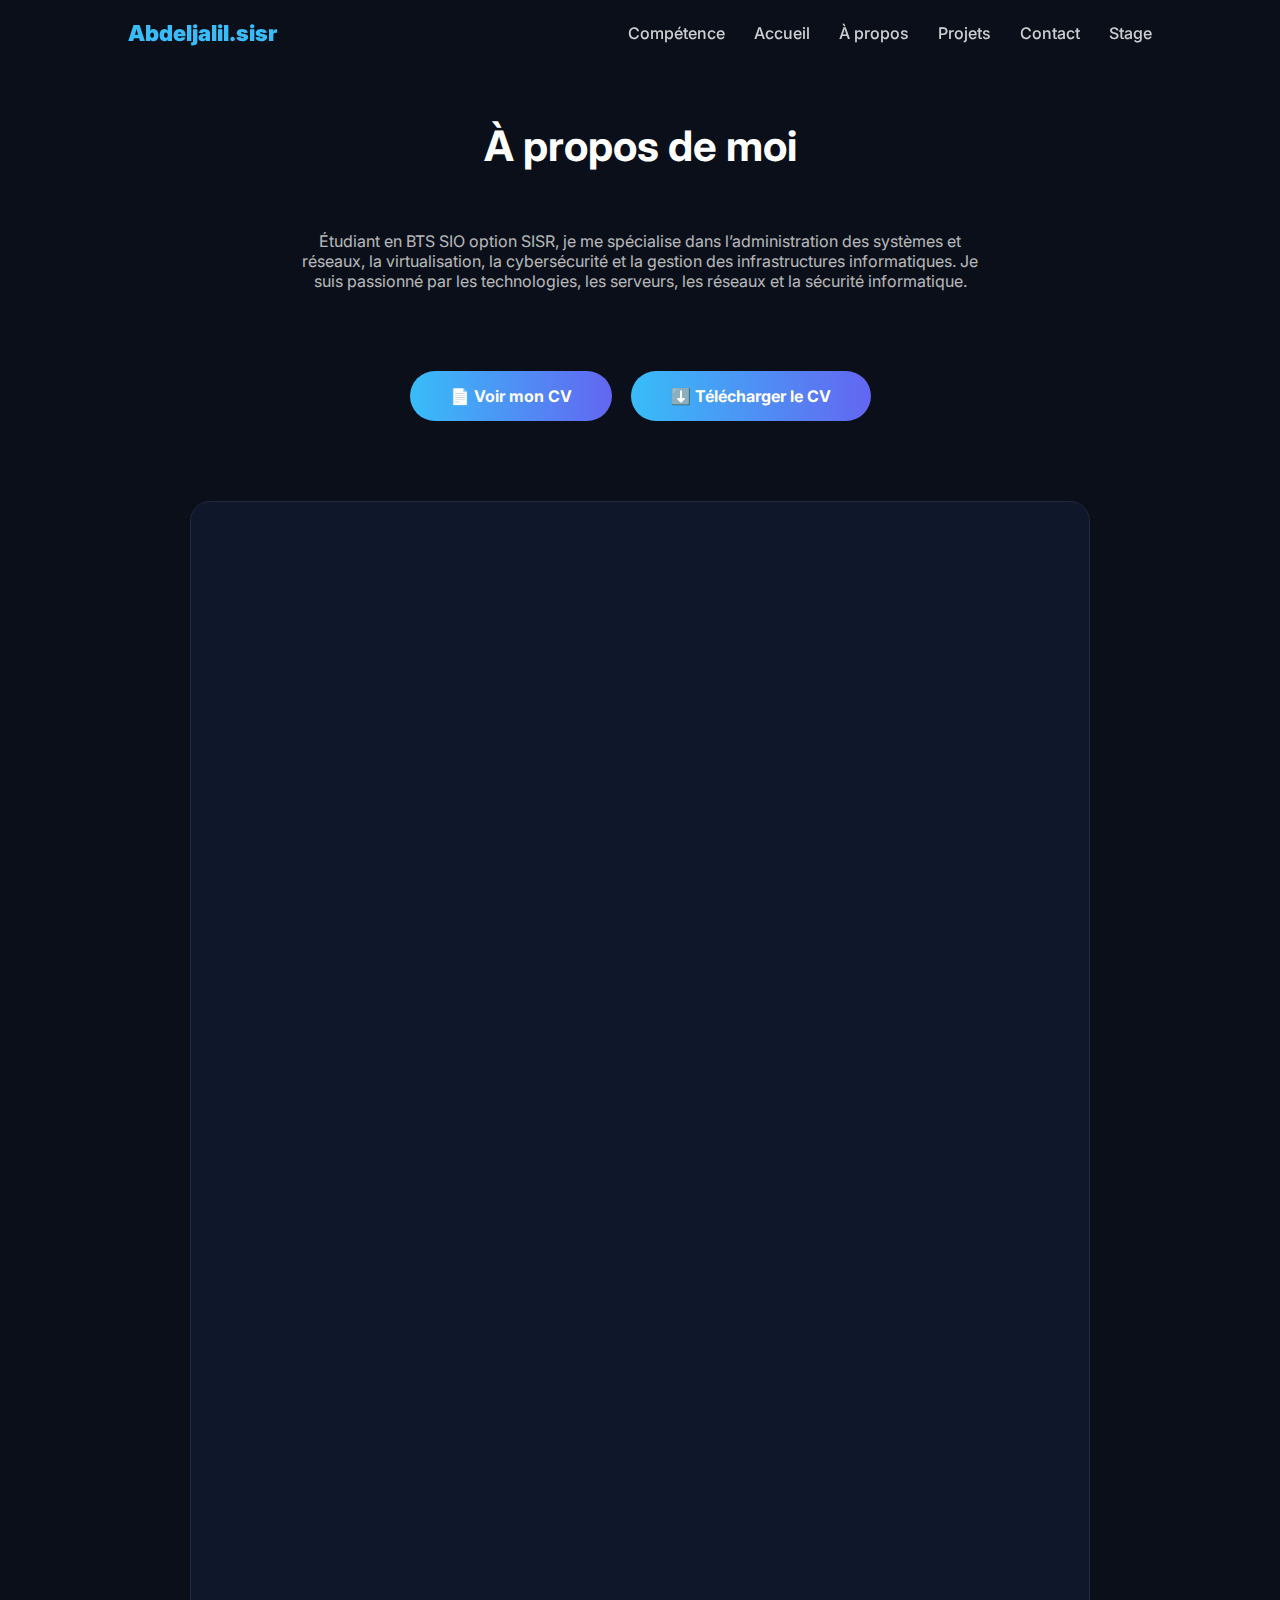
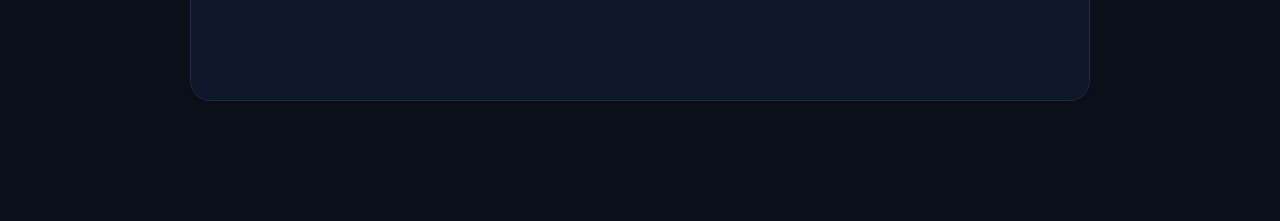
<file: about.html>
<!DOCTYPE html>
<html lang="fr">
<head>
  <meta charset="UTF-8">
  <title>À propos</title>
  <link rel="stylesheet" href="styles.css">
</head>
<body>

<header>
  <div class="logo">Abdeljalil.sisr</div>
  <nav>
    <a href="tableau_compétence.html">Compétence</a>
    <a href="index.html">Accueil</a>
    <a href="about.html">À propos</a>
    <a href="projects.html">Projets</a>
    <a href="contact.html">Contact</a>
    <a href="stage.html">Stage</a>
  </nav>
</header>

<section>
  <h2 class="section-title">À propos de moi</h2>

  <p style="max-width:700px;margin:auto;text-align:center;opacity:0.7;">
    Étudiant en BTS SIO option SISR, je me spécialise dans l’administration des systèmes et réseaux,
    la virtualisation, la cybersécurité et la gestion des infrastructures informatiques.
    Je suis passionné par les technologies, les serveurs, les réseaux et la sécurité informatique.
  </p>

  <!-- BOUTONS -->
  <div style="text-align:center; margin-top:40px;">
    <a href="CV - Étudiant en BTS SIO (1) (1).pdf" class="btn" target="_blank">📄 Voir mon CV</a>
    <a href="CV - Étudiant en BTS SIO (1) (1).pdf" class="btn" download style="margin-left:15px;">⬇️ Télécharger le CV</a>
  </div>

  <!-- AFFICHAGE DU CV DANS LA PAGE -->
  <div style="margin-top:80px; display:flex; justify-content:center;">
    <iframe 
      src="CV - Étudiant en BTS SIO (1) (1).pdf"
      width="900"
      height="1200"
      style="border-radius:20px; border:1px solid #1e293b; background:#0f172a;">
    </iframe>
  </div>

</section>


</body>
</html>
</file>
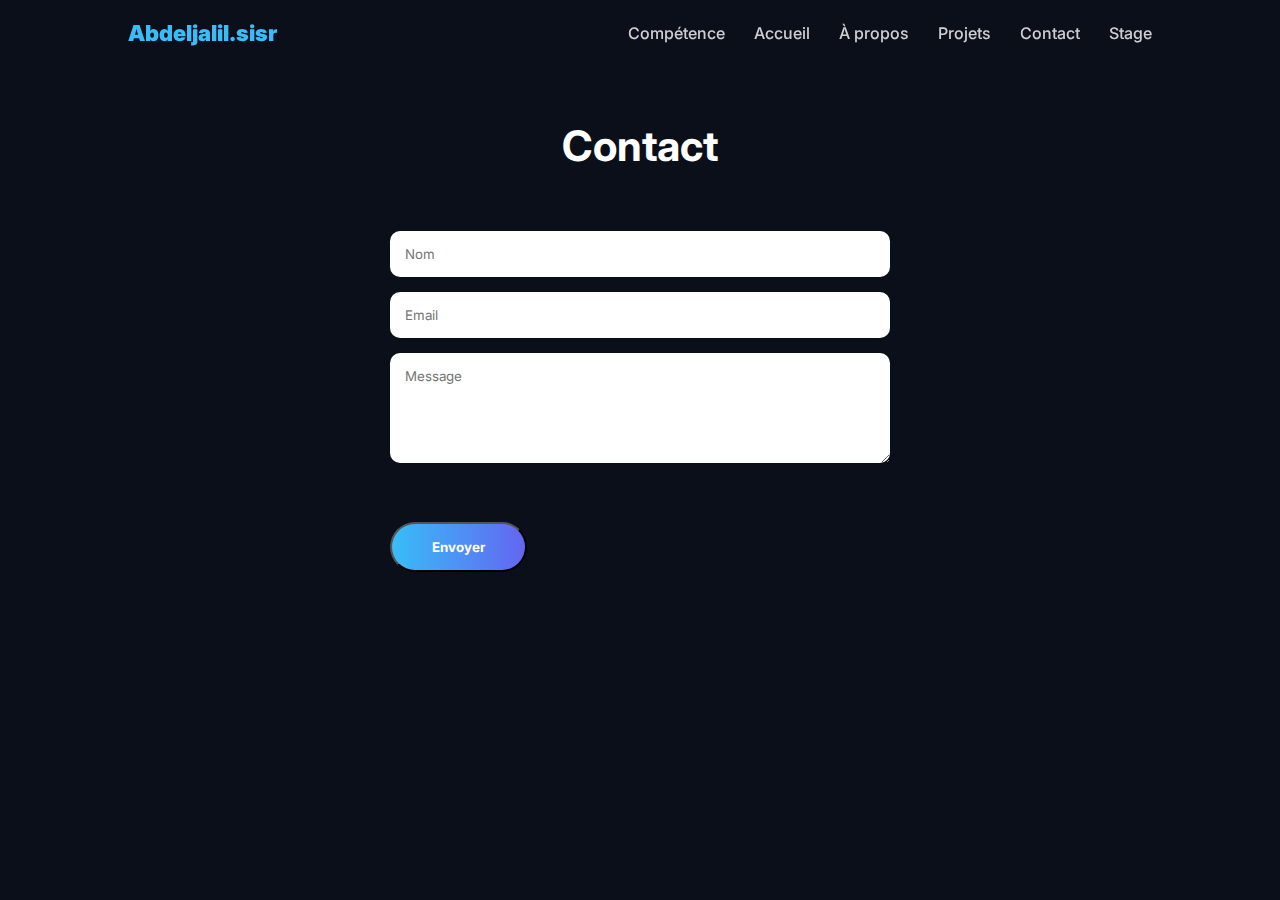
<file: contact.html>
<!DOCTYPE html>
<html lang="fr">
<head>
  <meta charset="UTF-8">
  <title>Contact</title>
  <link rel="stylesheet" href="styles.css">
</head>
<body>

<header>
  <div class="logo">Abdeljalil.sisr</div>
  <nav>
    <a href="tableau_compétence.html">Compétence</a>
    <a href="index.html">Accueil</a>
    <a href="about.html">À propos</a>
    <a href="projects.html">Projets</a>
    <a href="contact.html">Contact</a>
    <a href="stage.html">Stage</a>
  </nav>
</header>

<section>
  <h2 class="section-title">Contact</h2>

<form action="https://formspree.io/f/xvzzokbl" method="POST">
  <input type="text" name="name" placeholder="Nom" required>
  <input type="email" name="_replyto" placeholder="Email" required>
  <textarea name="message" rows="5" placeholder="Message" required></textarea>
  <button class="btn" type="submit">Envoyer</button>
</form>

</section>

</body>
</html>
</file>
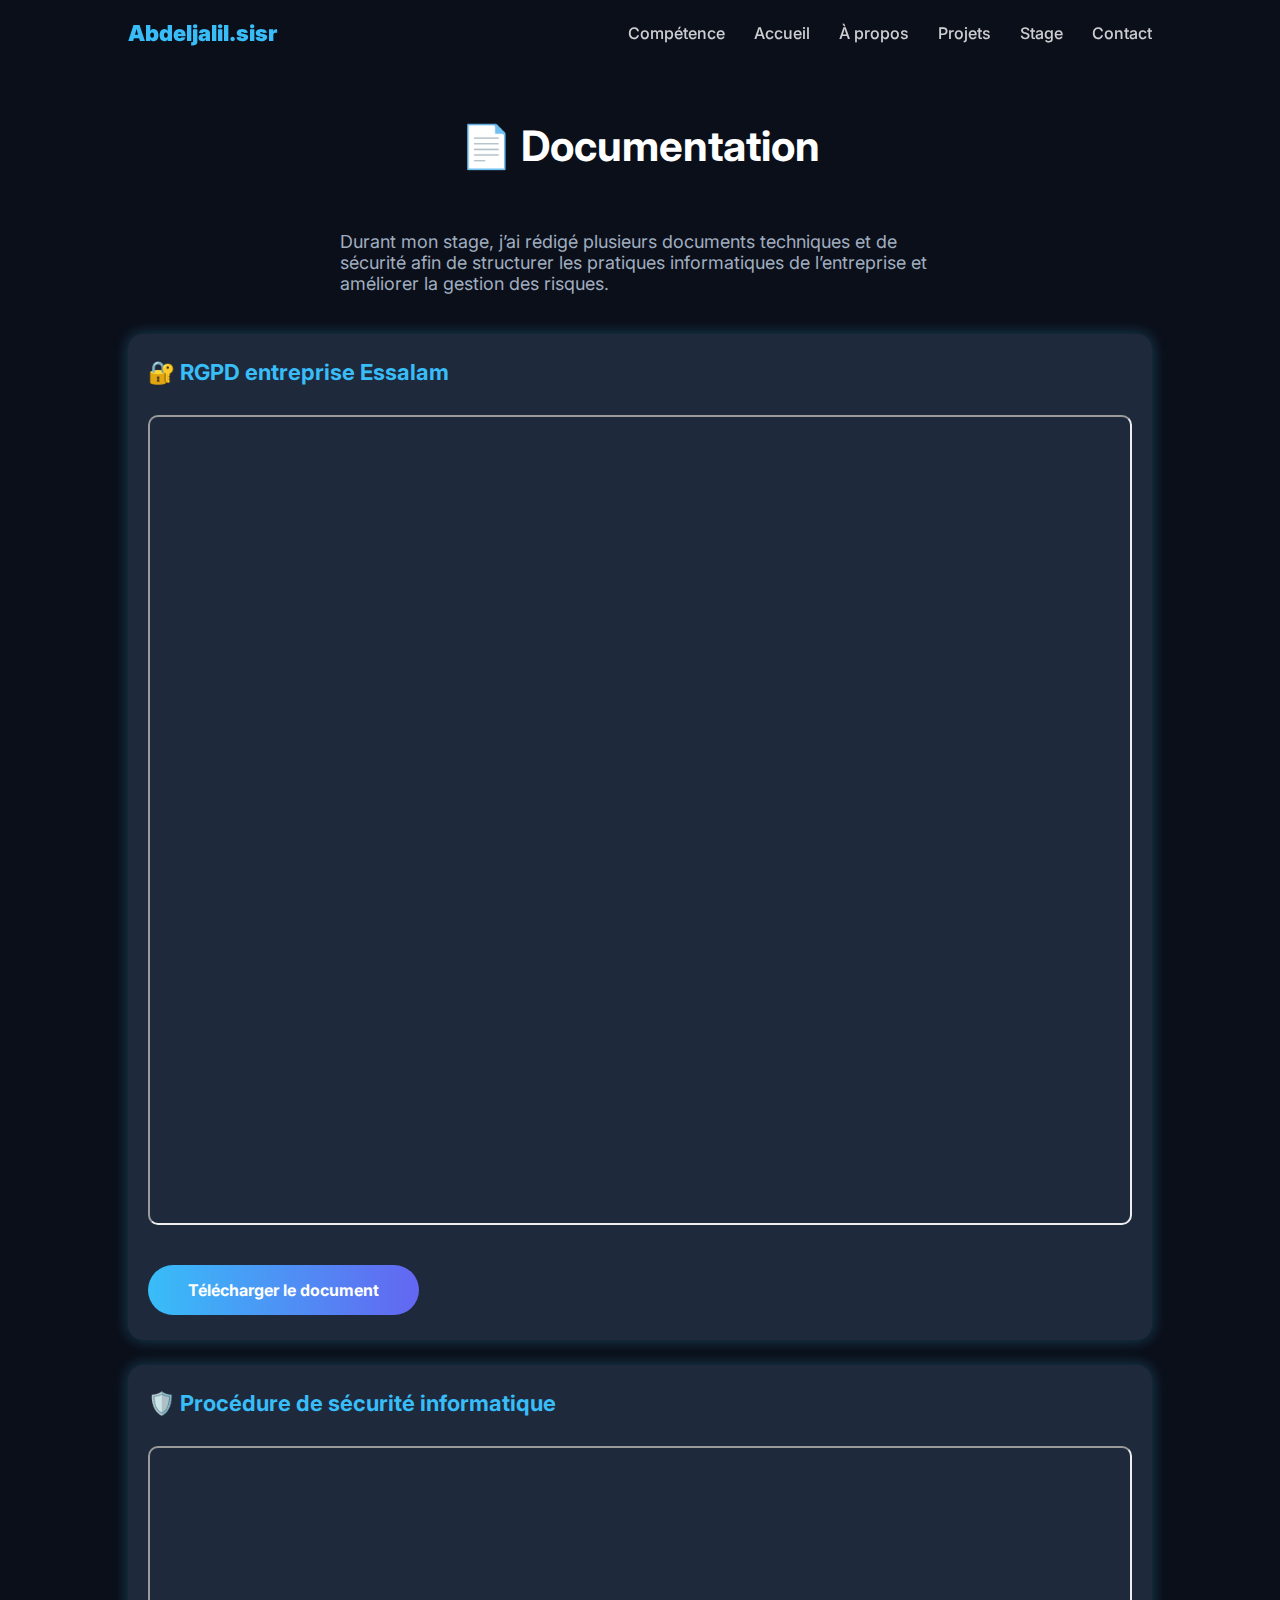
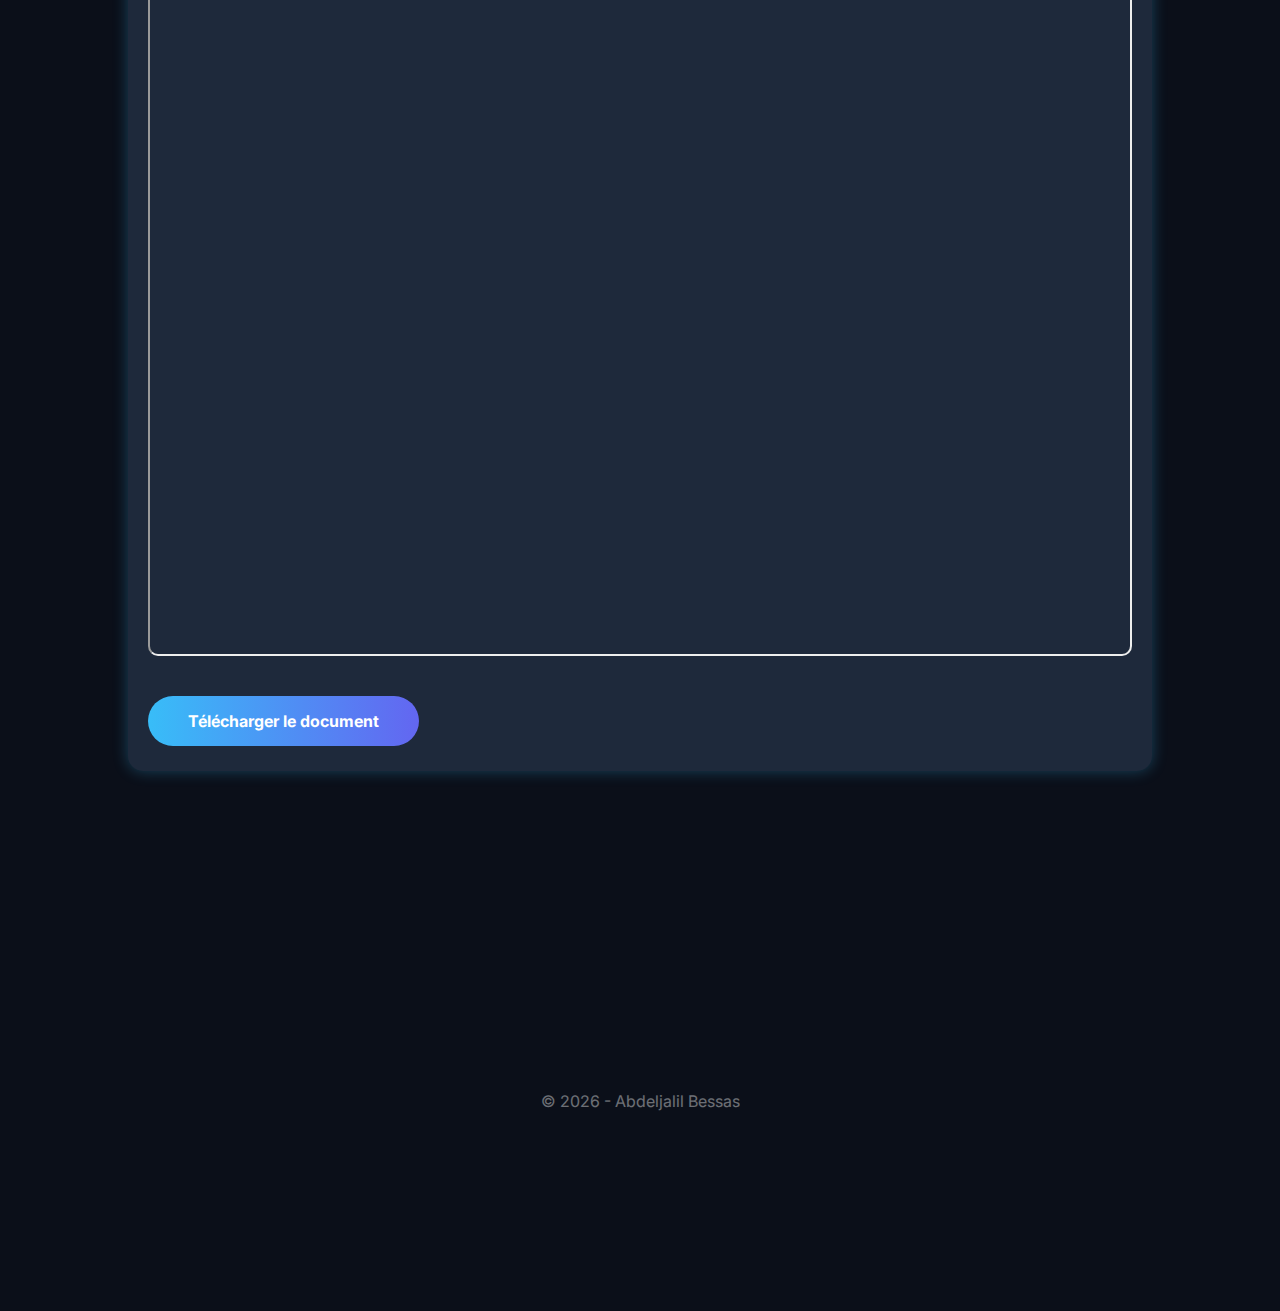
<file: documentation.html>
<!DOCTYPE html>
<html lang="fr">
<head>
  <meta charset="UTF-8" />
  <meta name="viewport" content="width=device-width, initial-scale=1" />
  <title>Documentation</title>
  <link rel="stylesheet" href="styles.css" />
</head>

<body>

<header>
  <div class="logo">Abdeljalil.sisr</div>
  <nav>
    <a href="tableau_compétence.html">Compétence</a>
    <a href="index.html">Accueil</a>
    <a href="about.html">À propos</a>
    <a href="projects.html">Projets</a>
    <a href="stage.html">Stage</a>
    <a href="contact.html">Contact</a>
  </nav>
</header>

<section class="section">

  <h2 class="section-title">📄 Documentation</h2>

  <p class="missions-intro">
    Durant mon stage, j’ai rédigé plusieurs documents techniques et de sécurité afin de structurer les pratiques informatiques de l’entreprise et améliorer la gestion des risques.
  </p>

  <div class="missions-grid">

    <!-- DOC 1 -->
    <div class="mission-card large">
      <h3>🔐 RGPD entreprise Essalam</h3>

      <div class="pdf-container">
        <iframe src="https://onedrive.live.com/:w:/g/personal/69364C7551FB78CE/IQDOy7s0TAA4T7zZJiIhOPDMAd27yycbO6EoIVI6le8l0cA?resid=69364C7551FB78CE!s34bbcbce004c4f38bcd926222138f0cc&ithint=file%2Cdocx&e=aFVSoD&migratedtospo=true&redeem=aHR0cHM6Ly8xZHJ2Lm1zL3cvYy82OTM2NGM3NTUxZmI3OGNlL0lRRE95N3MwVEFBNFQ3elpKaUloT1BETUFkMjd5eWNiTzZFb0lWSTZsZThsMGNBP2U9YUZWU29E"></iframe>
      </div>

      <a href="RGPD_entreprise_Essalam.docx" class="btn" download>
        Télécharger le document
      </a>
    </div>

    <!-- DOC 2 -->
    <div class="mission-card large">
      <h3>🛡️ Procédure de sécurité informatique</h3>

      <div class="pdf-container">
        <iframe src="https://onedrive.live.com/:w:/g/personal/69364c7551fb78ce/IQBCcvraAqDsTZqo63vd0Qr3AbQPo0_POnaSfGGXrC16N34?rtime=ISA3c8Kg3kg&redeem=aHR0cHM6Ly8xZHJ2Lm1zL3cvYy82OTM2NGM3NTUxZmI3OGNlL0lRQkNjdnJhQXFEc1RacW82M3ZkMFFyM0FiUVBvMF9QT25hU2ZHR1hyQzE2TjM0P2U9QmQ4ZXN2"></iframe>
      </div>

      <a href="Procédure_de_sécurité_informatique.docx" class="btn" download>
        Télécharger le document
      </a>
    </div>

  </div>

</section>

<footer>
  © 2026 - Abdeljalil Bessas
</footer>

</body>
</html>
</file>
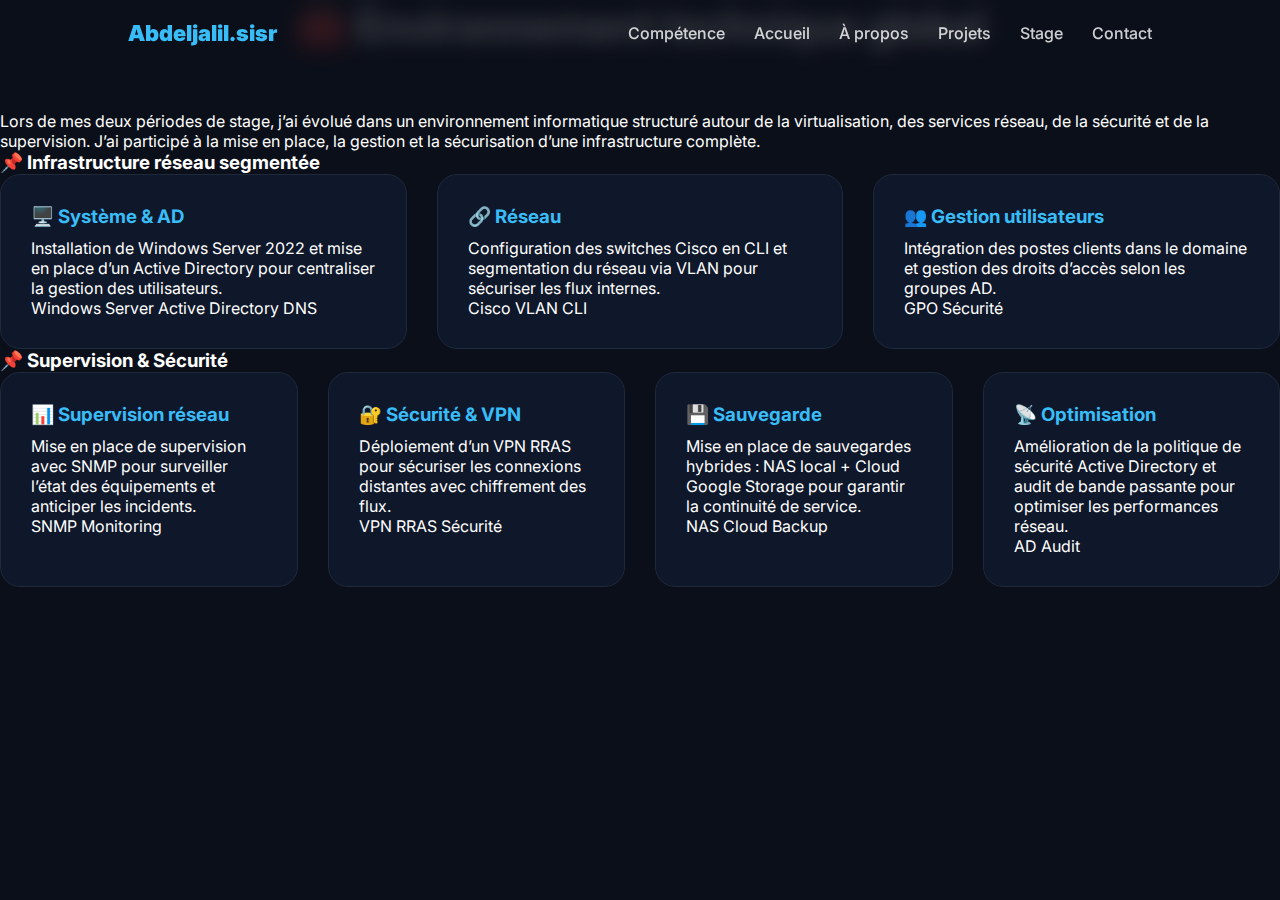
<file: environnement2.html>
<!DOCTYPE html>
<html lang="fr">
<head>
  <meta charset="UTF-8" />
  <meta name="viewport" content="width=device-width, initial-scale=1" />
  <title>Environnement technique</title>
  <link rel="stylesheet" href="styles.css" />
</head>
<body>
  <header>
    <div class="logo">Abdeljalil.sisr</div>
    <nav>
      <a href="tableau_compétence.html">Compétence</a>
      <a href="index.html">Accueil</a>
      <a href="about.html">À propos</a>
      <a href="projects.html">Projets</a>
      <a href="stage.html">Stage</a>
      <a href="contact.html">Contact</a>
    </nav>
  </header>

  <div class="container">

  <h2 class="section-title">🧰 Environnement technique global</h2>

  <p class="intro">
    Lors de mes deux périodes de stage, j’ai évolué dans un environnement informatique structuré
    autour de la virtualisation, des services réseau, de la sécurité et de la supervision.
    J’ai participé à la mise en place, la gestion et la sécurisation d’une infrastructure complète.
  </p>

  <!-- STAGE 1 -->
  <div class="section-block">
    <h3 class="stage-title">📌 Infrastructure réseau segmentée</h3>

    <div class="grid">

      <div class="card">
        <h3>🖥️ Système & AD</h3>
        <p>
          Installation de Windows Server 2022 et mise en place d’un Active Directory
          pour centraliser la gestion des utilisateurs.
        </p>
        <span class="tag">Windows Server</span>
        <span class="tag">Active Directory</span>
        <span class="tag">DNS</span>
      </div>

      <div class="card">
        <h3>🔗 Réseau</h3>
        <p>
          Configuration des switches Cisco en CLI et segmentation du réseau via VLAN
          pour sécuriser les flux internes.
        </p>
        <span class="tag">Cisco</span>
        <span class="tag">VLAN</span>
        <span class="tag">CLI</span>
      </div>

      <div class="card">
        <h3>👥 Gestion utilisateurs</h3>
        <p>
          Intégration des postes clients dans le domaine et gestion des droits d’accès
          selon les groupes AD.
        </p>
        <span class="tag">GPO</span>
        <span class="tag">Sécurité</span>
      </div>

    </div>
  </div>

  <!-- STAGE 2 -->
  <div class="section-block">
    <h3 class="stage-title">📌 Supervision & Sécurité</h3>

    <div class="grid">

      <div class="card">
        <h3>📊 Supervision réseau</h3>
        <p>
          Mise en place de supervision avec SNMP pour surveiller l’état des équipements
          et anticiper les incidents.
        </p>
        <span class="tag">SNMP</span>
        <span class="tag">Monitoring</span>
      </div>

      <div class="card">
        <h3>🔐 Sécurité & VPN</h3>
        <p>
          Déploiement d’un VPN RRAS pour sécuriser les connexions distantes avec chiffrement des flux.
        </p>
        <span class="tag">VPN</span>
        <span class="tag">RRAS</span>
        <span class="tag">Sécurité</span>
      </div>

      <div class="card">
        <h3>💾 Sauvegarde</h3>
        <p>
          Mise en place de sauvegardes hybrides : NAS local + Cloud Google Storage
          pour garantir la continuité de service.
        </p>
        <span class="tag">NAS</span>
        <span class="tag">Cloud</span>
        <span class="tag">Backup</span>
      </div>

      <div class="card">
        <h3>📡 Optimisation</h3>
        <p>
          Amélioration de la politique de sécurité Active Directory et audit de bande passante
          pour optimiser les performances réseau.
        </p>
        <span class="tag">AD</span>
        <span class="tag">Audit</span>
      </div>

    </div>
  </div>
</div>
</body>
</html>
</file>
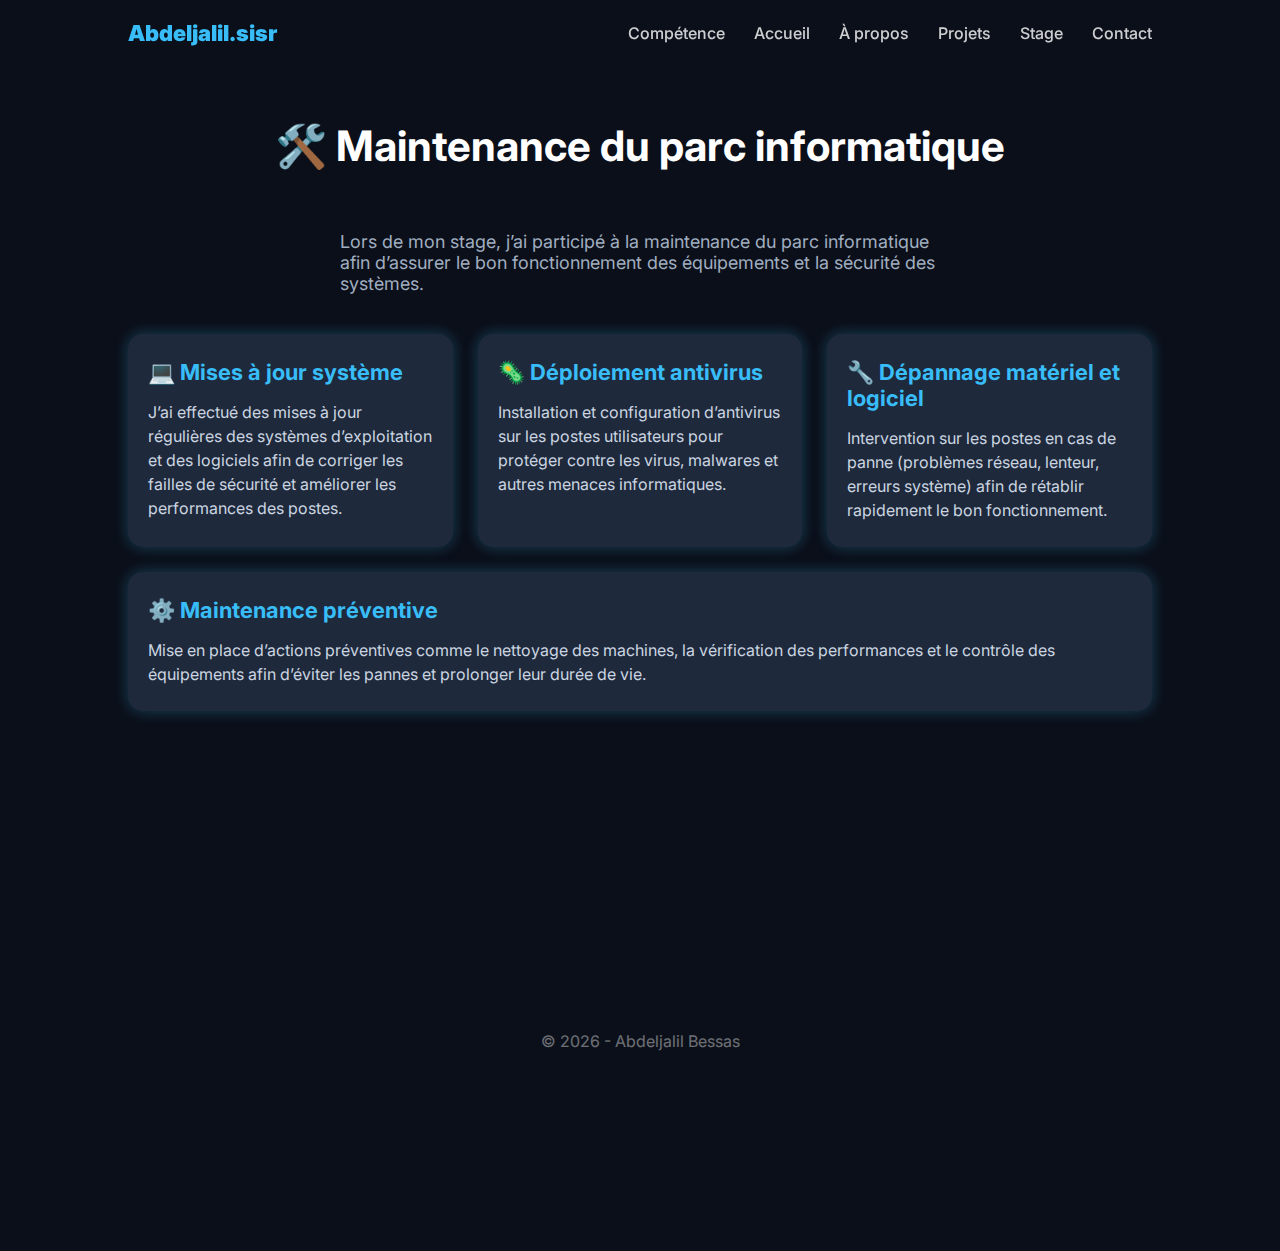
<file: maintenance.html>
<!DOCTYPE html>
<html lang="fr">
<head>
  <meta charset="UTF-8" />
  <meta name="viewport" content="width=device-width, initial-scale=1" />
  <title>Maintenance</title>
  <link rel="stylesheet" href="styles.css" />
</head>
<body>

<header>
  <div class="logo">Abdeljalil.sisr</div>
  <nav>
    <a href="tableau_compétence.html">Compétence</a>
    <a href="index.html">Accueil</a>
    <a href="about.html">À propos</a>
    <a href="projects.html">Projets</a>
    <a href="stage.html">Stage</a>
    <a href="contact.html">Contact</a>
  </nav>
</header>

<section class="section">

  <h2 class="section-title">🛠️ Maintenance du parc informatique</h2>

  <p class="missions-intro">
    Lors de mon stage, j’ai participé à la maintenance du parc informatique afin d’assurer le bon fonctionnement des équipements et la sécurité des systèmes.
  </p>

  <div class="missions-grid">

    <div class="mission-card">
      <h3>💻 Mises à jour système</h3>
      <p>
        J’ai effectué des mises à jour régulières des systèmes d’exploitation et des logiciels afin de corriger les failles de sécurité et améliorer les performances des postes.
      </p>
    </div>

    <div class="mission-card">
      <h3>🦠 Déploiement antivirus</h3>
      <p>
        Installation et configuration d’antivirus sur les postes utilisateurs pour protéger contre les virus, malwares et autres menaces informatiques.
      </p>
    </div>

    <div class="mission-card">
      <h3>🔧 Dépannage matériel et logiciel</h3>
      <p>
        Intervention sur les postes en cas de panne (problèmes réseau, lenteur, erreurs système) afin de rétablir rapidement le bon fonctionnement.
      </p>
    </div>

    <div class="mission-card large">
      <h3>⚙️ Maintenance préventive</h3>
      <p>
        Mise en place d’actions préventives comme le nettoyage des machines, la vérification des performances et le contrôle des équipements afin d’éviter les pannes et prolonger leur durée de vie.
      </p>
    </div>

  </div>

</section>

<footer>
  © 2026 - Abdeljalil Bessas
</footer>

</body>
</html>
</file>
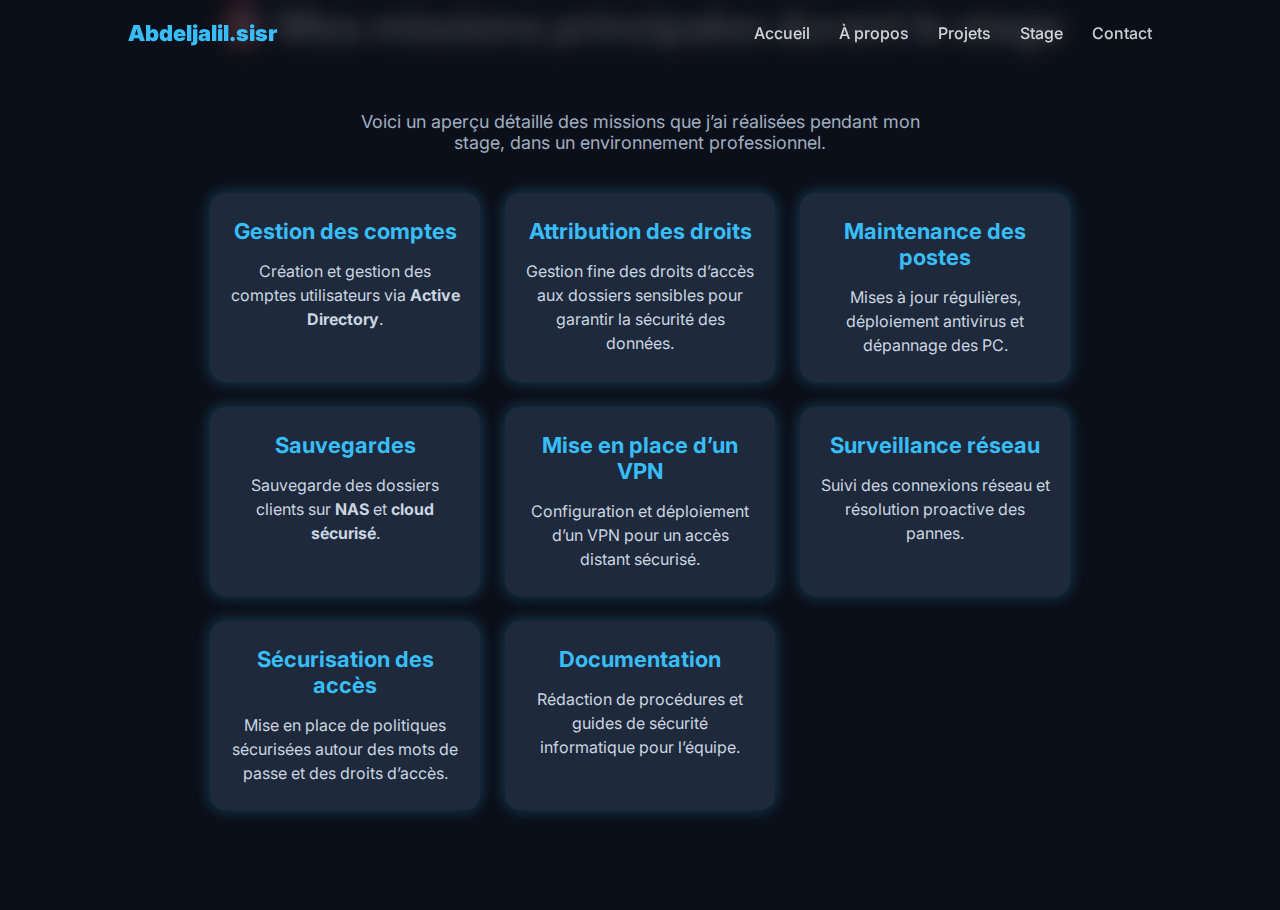
<file: mission2.html>
<!DOCTYPE html>
<html lang="fr">
<head>
  <meta charset="UTF-8" />
  <meta name="viewport" content="width=device-width, initial-scale=1" />
  <title>Missions principales</title>
  <link rel="stylesheet" href="styles.css" />
</head>
<body>
  <header>
    <div class="logo">Abdeljalil.sisr</div>
    <nav>
      <a href="index.html">Accueil</a>
      <a href="about.html">À propos</a>
      <a href="projects.html">Projets</a>
      <a href="stage.html">Stage</a>
      <a href="contact.html">Contact</a>
    </nav>
  </header>

 <section class="section missions-section">
  <h2 class="section-title"> 
    🎯 Mes missions principales durant le stage 
  </h2>
  <p class="missions-intro">
    Voici un aperçu détaillé des missions que j’ai réalisées pendant mon stage, dans un environnement professionnel.
  </p>
  <div class="missions-grid">
    <article class="mission-card">
      <h3>Gestion des comptes</h3>
      <p>Création et gestion des comptes utilisateurs via <strong>Active Directory</strong>.</p>
    </article>
    <article class="mission-card">
      <h3>Attribution des droits</h3>
      <p>Gestion fine des droits d’accès aux dossiers sensibles pour garantir la sécurité des données.</p>
    </article>
    <article class="mission-card">
      <h3>Maintenance des postes</h3>
      <p>Mises à jour régulières, déploiement antivirus et dépannage des PC.</p>
    </article>
    <article class="mission-card">
      <h3>Sauvegardes</h3>
      <p>Sauvegarde des dossiers clients sur <strong>NAS</strong> et <strong>cloud sécurisé</strong>.</p>
    </article>
    <article class="mission-card">
      <h3>Mise en place d’un VPN</h3>
      <p>Configuration et déploiement d’un VPN pour un accès distant sécurisé.</p>
    </article>
    <article class="mission-card">
      <h3>Surveillance réseau</h3>
      <p>Suivi des connexions réseau et résolution proactive des pannes.</p>
    </article>
    <article class="mission-card">
      <h3>Sécurisation des accès</h3>
      <p>Mise en place de politiques sécurisées autour des mots de passe et des droits d’accès.</p>
    </article>
    <article class="mission-card">
      <h3>Documentation</h3>
      <p>Rédaction de procédures et guides de sécurité informatique pour l’équipe.</p>
    </article>
  </div>
</section>
</body>
</html>
</file>
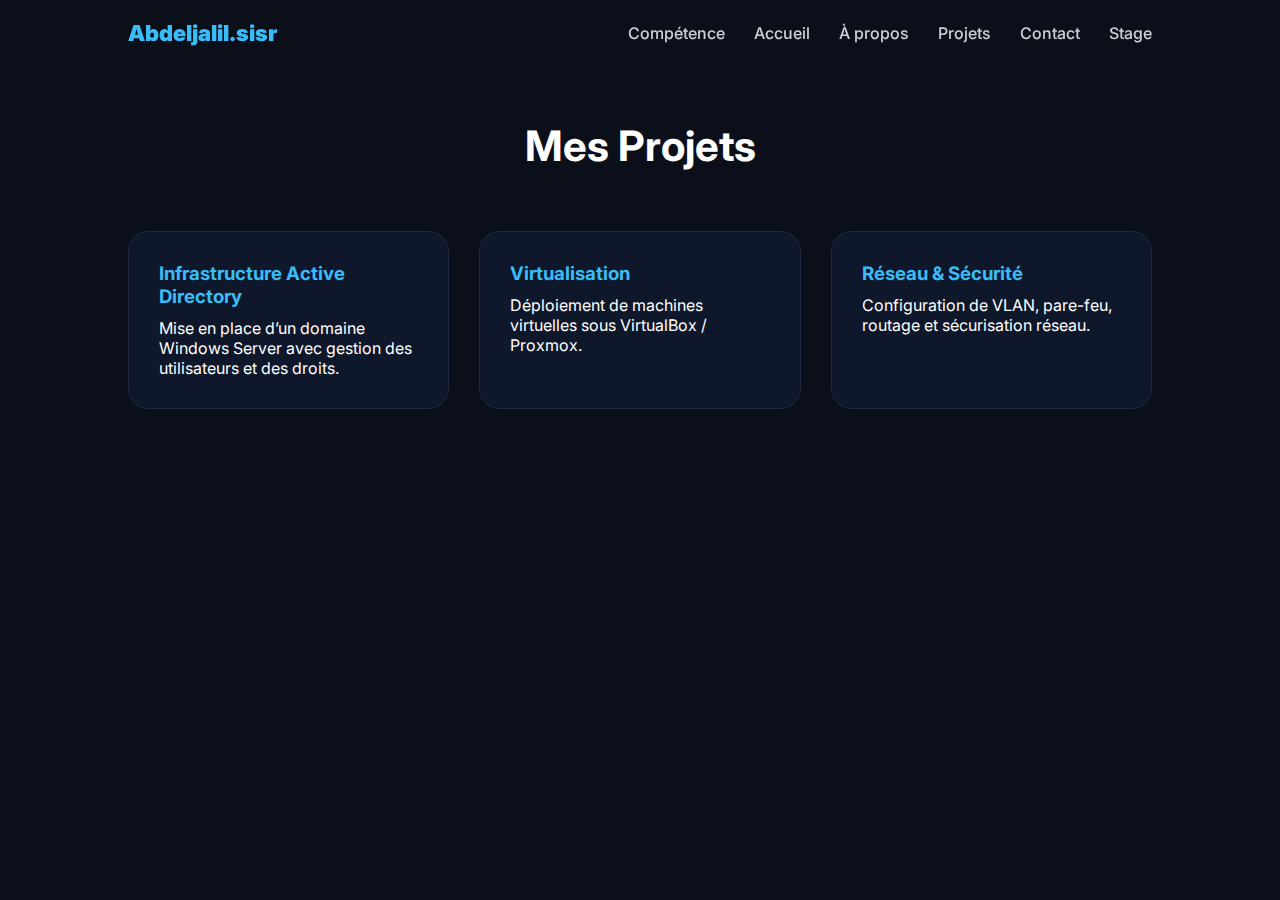
<file: projects.html>
<!DOCTYPE html>
<html lang="fr">
<head>
  <meta charset="UTF-8">
  <title>Projets</title>
  <link rel="stylesheet" href="styles.css">
</head>
<body>

<header>
  <div class="logo">Abdeljalil.sisr</div>
  <nav>
    <a href="tableau_compétence.html">Compétence</a>
    <a href="index.html">Accueil</a>
    <a href="about.html">À propos</a>
    <a href="projects.html">Projets</a>
    <a href="contact.html">Contact</a>
    <a href="stage.html">Stage</a>
  </nav>
</header>

<section>
  <h2 class="section-title">Mes Projets</h2>

  <div class="grid">
  <div class="card">
    <h3>Infrastructure Active Directory</h3>
    <p>Mise en place d’un domaine Windows Server avec gestion des utilisateurs et des droits.</p>
  </div>

  <div class="card">
    <h3>Virtualisation</h3>
    <p>Déploiement de machines virtuelles sous VirtualBox / Proxmox.</p>
  </div>

  <div class="card">
    <h3>Réseau & Sécurité</h3>
    <p>Configuration de VLAN, pare-feu, routage et sécurisation réseau.</p>
  </div>
</div>
</section>

</body>
</html>
</file>
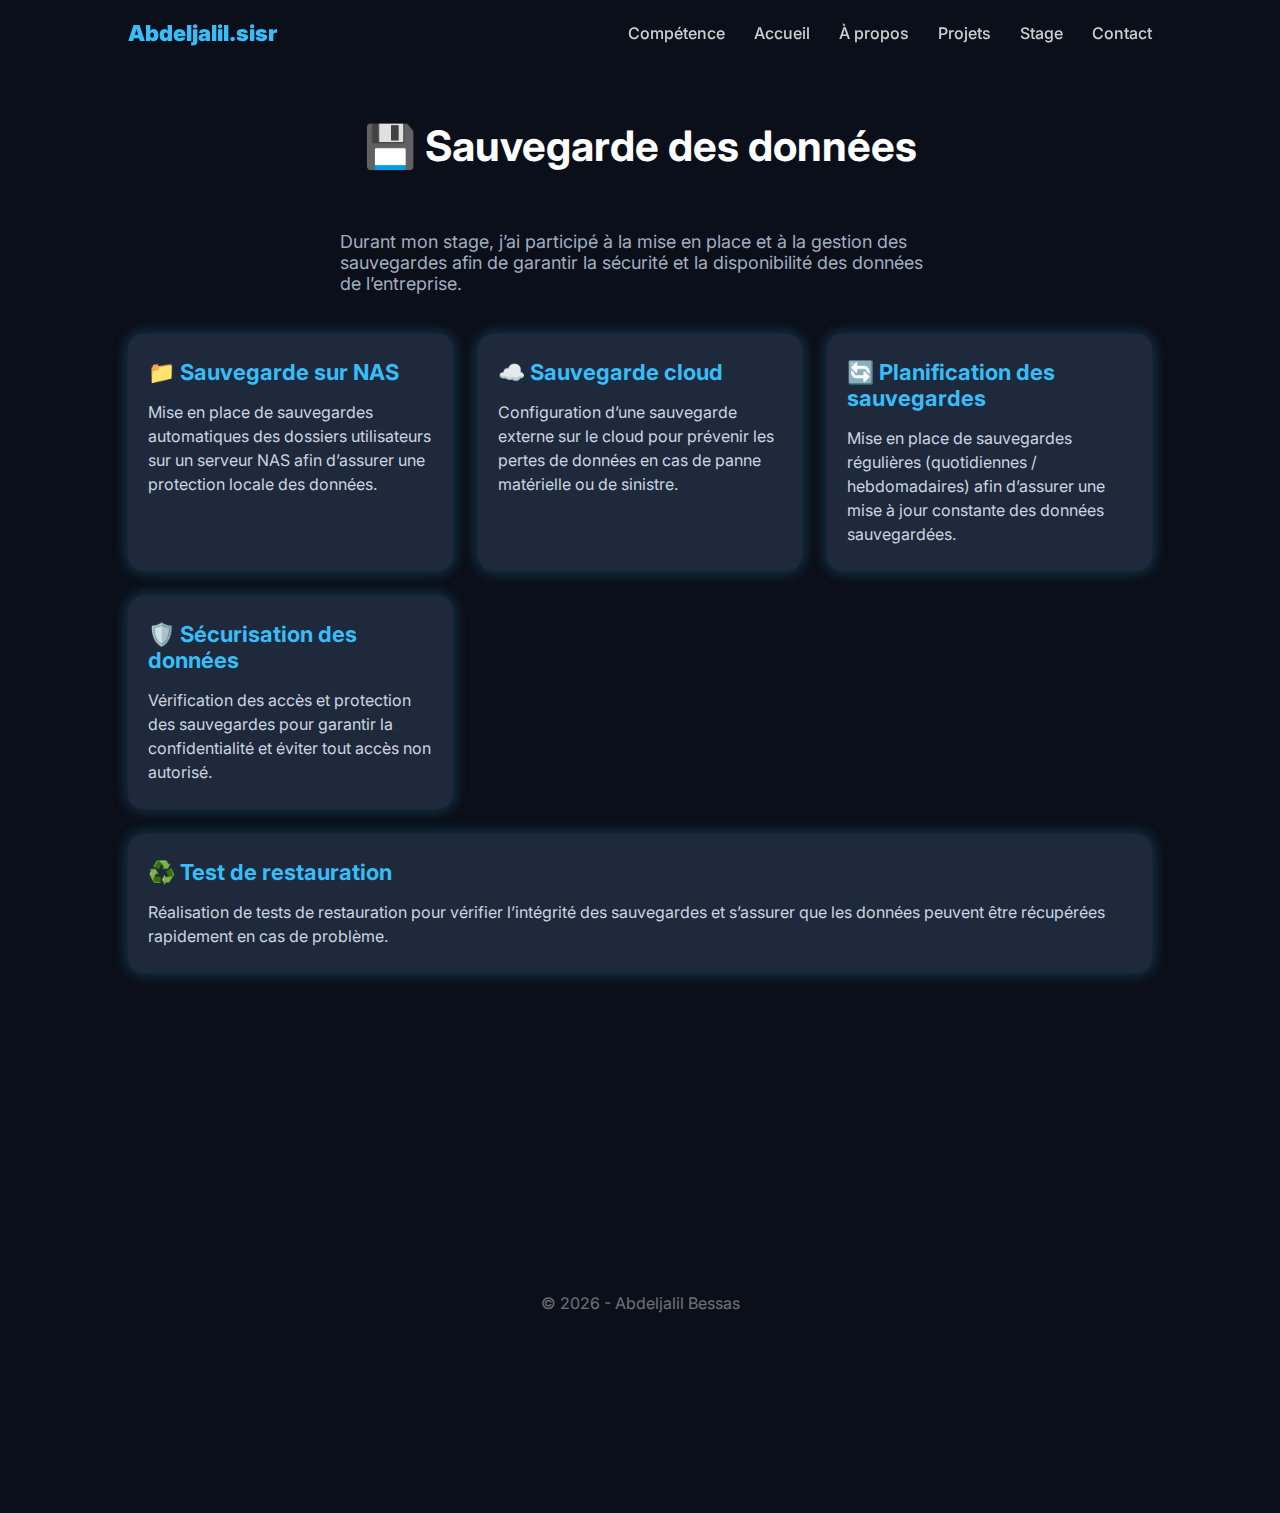
<file: sauvegarde.html>
<!DOCTYPE html>
<html lang="fr">
<head>
  <meta charset="UTF-8" />
  <meta name="viewport" content="width=device-width, initial-scale=1" />
  <title>Sauvegarde</title>
  <link rel="stylesheet" href="styles.css" />
</head>
<body>

<header>
  <div class="logo">Abdeljalil.sisr</div>
  <nav>
    <a href="tableau_compétence.html">Compétence</a>
    <a href="index.html">Accueil</a>
    <a href="about.html">À propos</a>
    <a href="projects.html">Projets</a>
    <a href="stage.html">Stage</a>
    <a href="contact.html">Contact</a>
  </nav>
</header>

<section class="section">

  <h2 class="section-title">💾 Sauvegarde des données</h2>

  <p class="missions-intro">
    Durant mon stage, j’ai participé à la mise en place et à la gestion des sauvegardes afin de garantir la sécurité et la disponibilité des données de l’entreprise.
  </p>

  <div class="missions-grid">

    <div class="mission-card">
      <h3>📁 Sauvegarde sur NAS</h3>
      <p>
        Mise en place de sauvegardes automatiques des dossiers utilisateurs sur un serveur NAS afin d’assurer une protection locale des données.
      </p>
    </div>

    <div class="mission-card">
      <h3>☁️ Sauvegarde cloud</h3>
      <p>
        Configuration d’une sauvegarde externe sur le cloud pour prévenir les pertes de données en cas de panne matérielle ou de sinistre.
      </p>
    </div>

    <div class="mission-card">
      <h3>🔄 Planification des sauvegardes</h3>
      <p>
        Mise en place de sauvegardes régulières (quotidiennes / hebdomadaires) afin d’assurer une mise à jour constante des données sauvegardées.
      </p>
    </div>

    <div class="mission-card">
      <h3>🛡️ Sécurisation des données</h3>
      <p>
        Vérification des accès et protection des sauvegardes pour garantir la confidentialité et éviter tout accès non autorisé.
      </p>
    </div>

    <div class="mission-card large">
      <h3>♻️ Test de restauration</h3>
      <p>
        Réalisation de tests de restauration pour vérifier l’intégrité des sauvegardes et s’assurer que les données peuvent être récupérées rapidement en cas de problème.
      </p>
    </div>

  </div>

</section>

<footer>
  © 2026 - Abdeljalil Bessas
</footer>

</body>
</html>
</file>
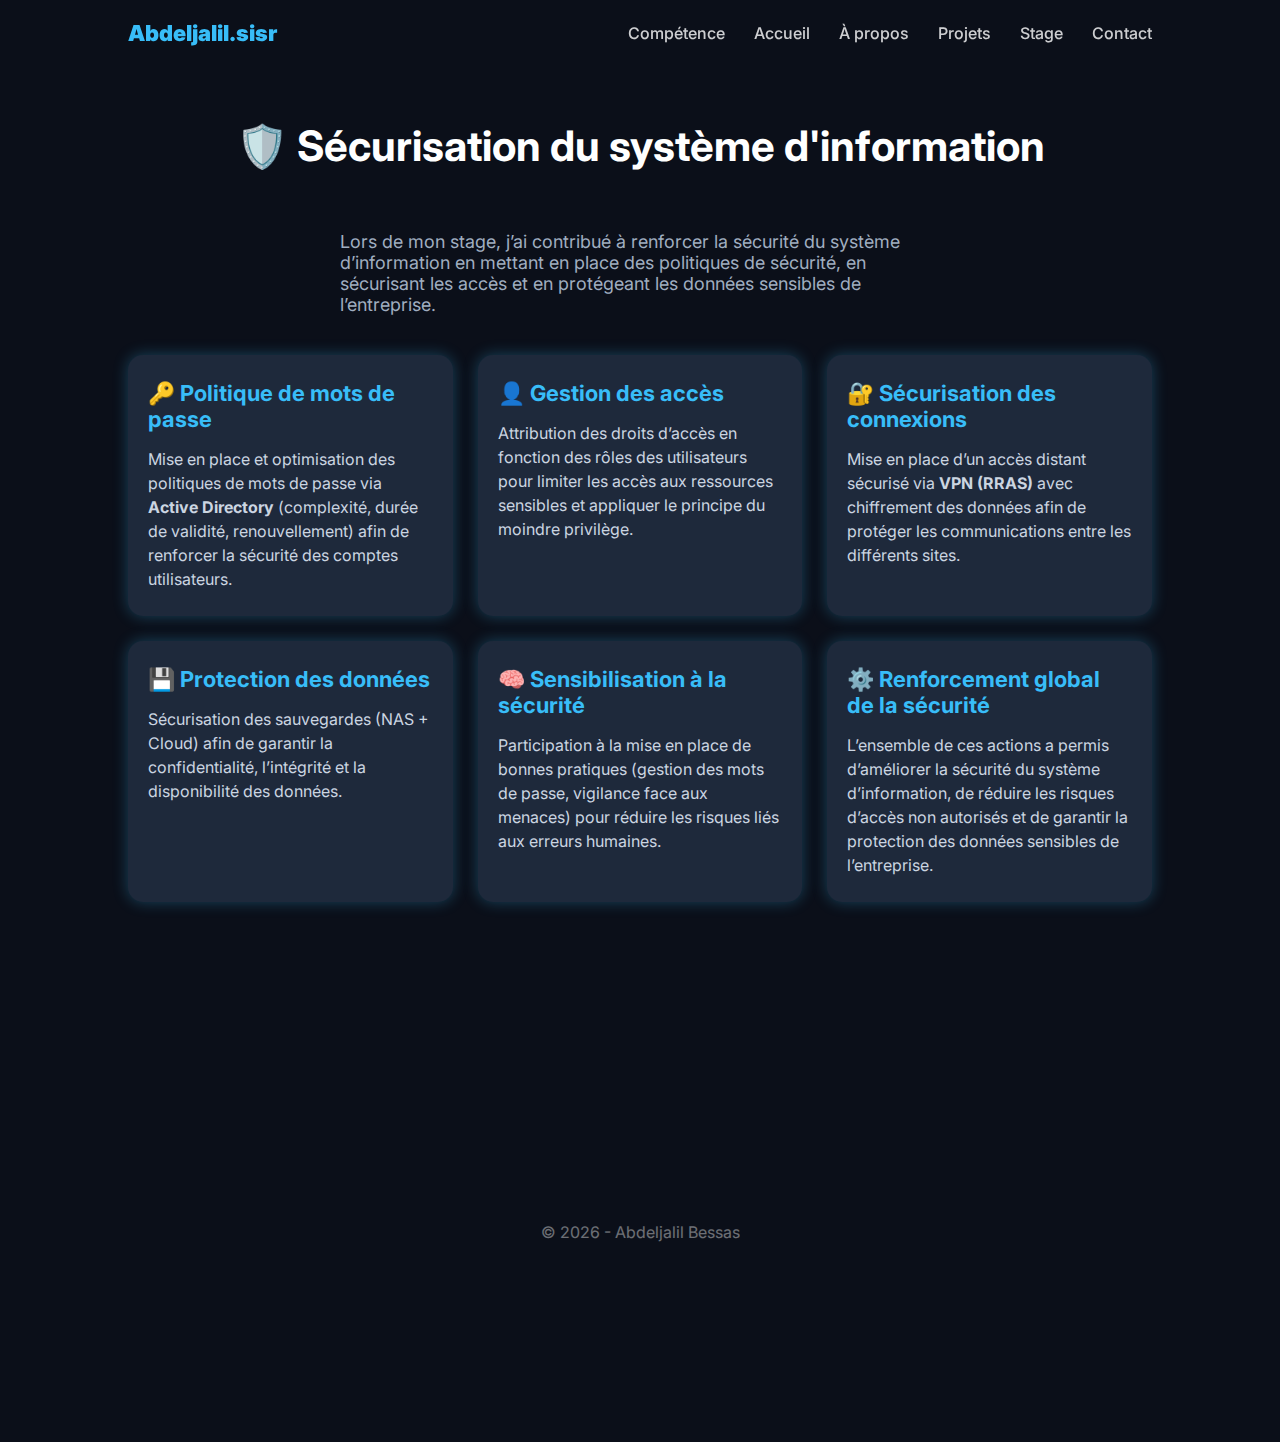
<file: securisation.html>
<!DOCTYPE html>
<html lang="fr">
<head>
  <meta charset="UTF-8" />
  <meta name="viewport" content="width=device-width, initial-scale=1" />
  <title>Sécurisation</title>
  <link rel="stylesheet" href="styles.css" />
</head>
<body>

<header>
  <div class="logo">Abdeljalil.sisr</div>
  <nav>
    <a href="tableau_compétence.html">Compétence</a>
    <a href="index.html">Accueil</a>
    <a href="about.html">À propos</a>
    <a href="projects.html">Projets</a>
    <a href="stage.html">Stage</a>
    <a href="contact.html">Contact</a>
  </nav>
</header>

<section class="section">

  <h2 class="section-title">🛡️ Sécurisation du système d'information</h2>

  <p class="missions-intro">
    Lors de mon stage, j’ai contribué à renforcer la sécurité du système d’information en mettant en place des politiques de sécurité, en sécurisant les accès et en protégeant les données sensibles de l’entreprise.
  </p>

  <div class="missions-grid">

    <div class="mission-card">
      <h3>🔑 Politique de mots de passe</h3>
      <p>
        Mise en place et optimisation des politiques de mots de passe via <strong>Active Directory</strong> (complexité, durée de validité, renouvellement) afin de renforcer la sécurité des comptes utilisateurs.
      </p>
    </div>

    <div class="mission-card">
      <h3>👤 Gestion des accès</h3>
      <p>
        Attribution des droits d’accès en fonction des rôles des utilisateurs pour limiter les accès aux ressources sensibles et appliquer le principe du moindre privilège.
      </p>
    </div>

    <div class="mission-card">
      <h3>🔐 Sécurisation des connexions</h3>
      <p>
        Mise en place d’un accès distant sécurisé via <strong>VPN (RRAS)</strong> avec chiffrement des données afin de protéger les communications entre les différents sites.
      </p>
    </div>

    <div class="mission-card">
      <h3>💾 Protection des données</h3>
      <p>
        Sécurisation des sauvegardes (NAS + Cloud) afin de garantir la confidentialité, l’intégrité et la disponibilité des données.
      </p>
    </div>

    <div class="mission-card">
      <h3>🧠 Sensibilisation à la sécurité</h3>
      <p>
        Participation à la mise en place de bonnes pratiques (gestion des mots de passe, vigilance face aux menaces) pour réduire les risques liés aux erreurs humaines.
      </p>
    </div>

    <div class="mission-card">
      <h3>⚙️ Renforcement global de la sécurité</h3>
      <p>
        L’ensemble de ces actions a permis d’améliorer la sécurité du système d’information, de réduire les risques d’accès non autorisés et de garantir la protection des données sensibles de l’entreprise.
      </p>
    </div>

  </div>

</section>

<footer>
  © 2026 - Abdeljalil Bessas
</footer>

</body>
</html>
</file>
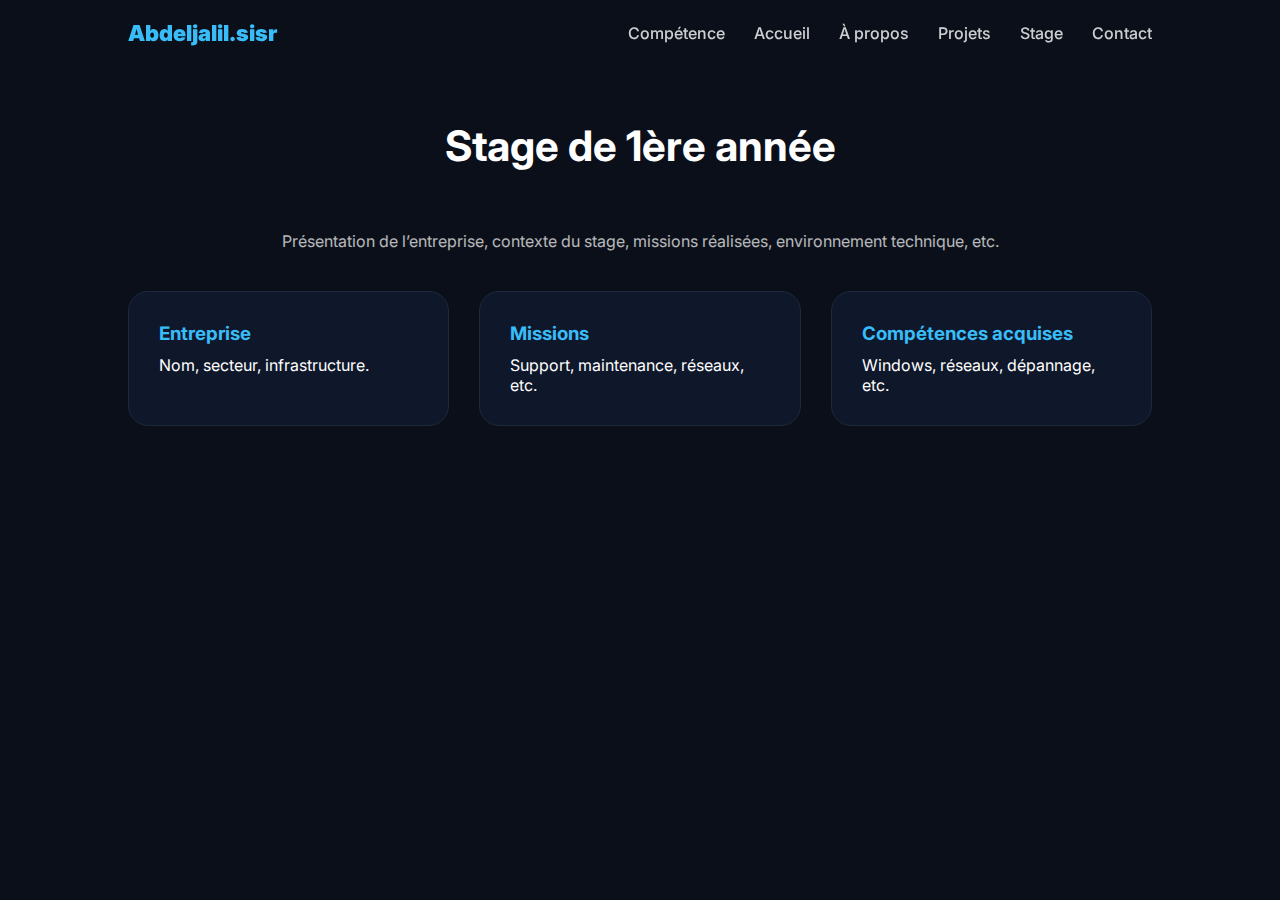
<file: stage1.html>
<!DOCTYPE html>
<html lang="fr">
<head>
  <meta charset="UTF-8">
  <title>Stage 1ère année</title>
  <link rel="stylesheet" href="styles.css">
</head>
<body>

<header>
  <div class="logo">Abdeljalil.sisr</div>
  <nav>
    <a href="tableau_compétence.html">Compétence</a>
    <a href="index.html">Accueil</a>
    <a href="about.html">À propos</a>
    <a href="projects.html">Projets</a>
    <a href="stage.html">Stage</a>
    <a href="contact.html">Contact</a>
  </nav>
</header>

<section>
  <h2 class="section-title">Stage de 1ère année</h2>

  <p style="max-width:800px;margin:auto;text-align:center;opacity:0.7;">
    Présentation de l’entreprise, contexte du stage, missions réalisées, environnement technique, etc.
  </p>

  <br><br>

  <div class="grid">
    <div class="card">
      <h3>Entreprise</h3>
      <p>Nom, secteur, infrastructure.</p>
    </div>

    <div class="card">
      <h3>Missions</h3>
      <p>Support, maintenance, réseaux, etc.</p>
    </div>

    <div class="card">
      <h3>Compétences acquises</h3>
      <p>Windows, réseaux, dépannage, etc.</p>
    </div>
  </div>
</section>

</body>
</html>
</file>
<file: styles.css>
@import url('https://fonts.googleapis.com/css2?family=Inter:wght@300;400;600;700;900&display=swap');

* {
  margin: 0;
  padding: 0;
  box-sizing: border-box;
  font-family: 'Inter', sans-serif;
}

body {
  background: #0b0f19;
  color: white;
}

/* NAVBAR */
header {
  position: fixed;
  top: 0;
  width: 100%;
  padding: 20px 10%;
  display: flex;
  justify-content: space-between;
  align-items: center;
  background: rgba(11, 15, 25, 0.8);
  backdrop-filter: blur(10px);
  z-index: 100;
}

.logo {
  font-weight: 900;
  font-size: 22px;
  color: #38bdf8;
}
/* STAGE BUBBLES */
.stage-container {
  display: flex;
  justify-content: center;
  align-items: center;
  gap: 80px;
  flex-wrap: wrap;
}

.stage-bubble {
  width: 260px;
  height: 260px;
  border-radius: 50%;
  background: linear-gradient(135deg, #38bdf8, #6366f1);
  display: flex;
  align-items: center;
  justify-content: center;
  text-align: center;
  padding: 30px;
  font-size: 22px;
  font-weight: 800;
  color: white;
  text-decoration: none;
  transition: 0.4s;
  box-shadow: 0 0 40px rgba(56,189,248,0.4);
}

.stage-bubble:hover {
  transform: scale(1.1) rotate(3deg);
  box-shadow: 0 0 80px rgba(99,102,241,0.8);
}

nav a {
  color: white;
  text-decoration: none;
  margin-left: 25px;
  font-weight: 500;
  opacity: 0.8;
  transition: 0.3s;
}

nav a:hover {
  opacity: 1;
  color: #38bdf8;
}

/* HERO */
.hero {
  position: absolute;
  top: 50%; /* Ajuste cette valeur pour monter ou descendre */
  left: 50%;
  transform: translate(-50%, -50%);
  color: white;
  text-align: center;
  z-index: 10;
  width: 100%;
  max-width: 600px;
}
.hero > div {
  background: rgba(11, 15, 25, 0.7);
  padding: 20px;
  border-radius: 10px;
}

.hero h1 {
  font-size: 64px;
  font-weight: 900;
}

.hero span {
  color: #38bdf8;
}

.hero p {
  margin-top: 20px;
  font-size: 20px;
  opacity: 0.7;
}

.btn {
  display: inline-block;
  margin-top: 40px;
  padding: 15px 40px;
  border-radius: 50px;
  background: linear-gradient(90deg, #38bdf8, #6366f1);
  color: white;
  text-decoration: none;
  font-weight: 700;
  transition: 0.3s;
}

.btn:hover {
  transform: scale(1.08);
}

/* SECTIONS */
section {
  padding: 120px 10%;
}

.section-title {
  font-size: 42px;
  text-align: center;
  margin-bottom: 60px;
}

/* CARDS */
.grid {
  display: grid;
  grid-template-columns: repeat(auto-fit, minmax(280px, 1fr));
  gap: 30px;
}

.card {
  background: #0f172a;
  padding: 30px;
  border-radius: 20px;
  border: 1px solid #1e293b;
  transition: 0.3s;
}

.card:hover {
  transform: translateY(-10px);
  border-color: #38bdf8;
}

.card h3 {
  color: #38bdf8;
  margin-bottom: 10px;
}

/* CONTACT */
form {
  max-width: 500px;
  margin: auto;
}

input, textarea {
  width: 100%;
  margin-bottom: 15px;
  padding: 15px;
  border-radius: 10px;
  border: none;
  outline: none;
}

/* FOOTER */
footer {
  text-align: center;
  padding: 200px;
  opacity: 0.4;
}
.card-link {
  text-decoration: none;
  color: inherit;
  display: block;
  transition: transform 0.3s;
}
.card-link:hover,
.card-link:focus {
  text-decoration: none; /* pas de soulignement au hover/focus */
  color: inherit; /* garde la couleur héritée */
}
.top-banner {
  width: 100%;
  height: 400px; /* tu peux ajuster la hauteur si tu veux */
  background: url("sisr.jpeg") center center / cover no-repeat;
  position: relative;
}

.top-banner::after {
  content: "";
  position: absolute;
  inset: 0;
  background: linear-gradient(to bottom, rgba(11,15,25,0.2), rgba(11,15,25,0.95));
  pointer-events: none;
}
#map {
    max-width: 1000px;
    width: 100%;
    height: 400px;
    border-radius: 12px;
    margin-top: 20px;
}

.map-title {
    text-align: center;
    font-size: 24px;
    font-weight: bold;
    color: #00c8ff;
    margin-top: 60px;
    margin-bottom: 25px;
}
.map-container {
    display: flex;
    justify-content: center;
}
/* Journal de stage */
.journal {
  max-width: 850px;
  margin: 80px auto 0;
  padding-left: 30px;
  border-left: 3px solid rgba(255, 255, 255, 0.1);
}

.journal-title {
  text-align: center;
  margin-bottom: 50px;
  color: #fff;
  font-size: 28px;
}

.journal-entry {
  position: relative;
  background: rgba(255, 255, 255, 0.03);
  padding: 25px 30px;
  margin-bottom: 40px;
  border-radius: 12px;
  transition: transform 0.3s ease, background 0.3s ease;
}

.journal-entry:hover {
  transform: translateX(5px);
  background: rgba(255, 255, 255, 0.06);
}

.journal-entry::before {
  content: "";
  position: absolute;
  left: -42px;
  top: 30px;
  width: 14px;
  height: 14px;
  background: #4da6ff;
  border-radius: 50%;
}

.week {
  display: inline-block;
  margin-bottom: 12px;
  font-weight: bold;
  color: #4da6ff;
  font-size: 18px;
}

.journal-entry p {
  color: #ccc;
  line-height: 1.7;
  font-size: 16px;
}

/* Section Missions principales */
.missions-section {
  max-width: 900px;
  margin: 0 auto 100px auto;
  padding: 0 20px;
  text-align: center;
}

.missions-intro {
  margin-bottom: 40px;
  font-size: 18px;
  color: #a0aec0;
  max-width: 600px;
  margin-left: auto;
  margin-right: auto;
}

.missions-grid {
  display: grid;
  grid-template-columns: repeat(3, 1fr); /* 3 colonnes fixes */
  gap: 25px;
}

.mission-card {
  background: #1e293b;
  padding: 25px 20px;
  border-radius: 15px;
  box-shadow: 0 0 15px rgba(56, 189, 248, 0.3);
  transition: transform 0.3s ease, box-shadow 0.3s ease;
  cursor: default;
}

.mission-card:hover {
  transform: translateY(-8px);
  box-shadow: 0 0 30px rgba(56, 189, 248, 0.7);
}

.mission-card h3 {
  color: #38bdf8;
  margin-bottom: 15px;
  font-weight: 700;
  font-size: 22px;
}

.mission-card p {
  color: #cbd5e1;
  font-size: 16px;
  line-height: 1.5;
}
a {
  text-decoration: none;
  color: inherit;
}
.competences-section {
  padding-top: 140px;
  text-align: center;
}

.pdf-container {
  width: 100%;
  height: 90vh;
  margin-top: 30px;
}

.pdf-container iframe {
  width: 100%;
  height: 100%;
  border-radius: 10px;
}
.large {
  grid-column: 1 / -1;
}
</file>
